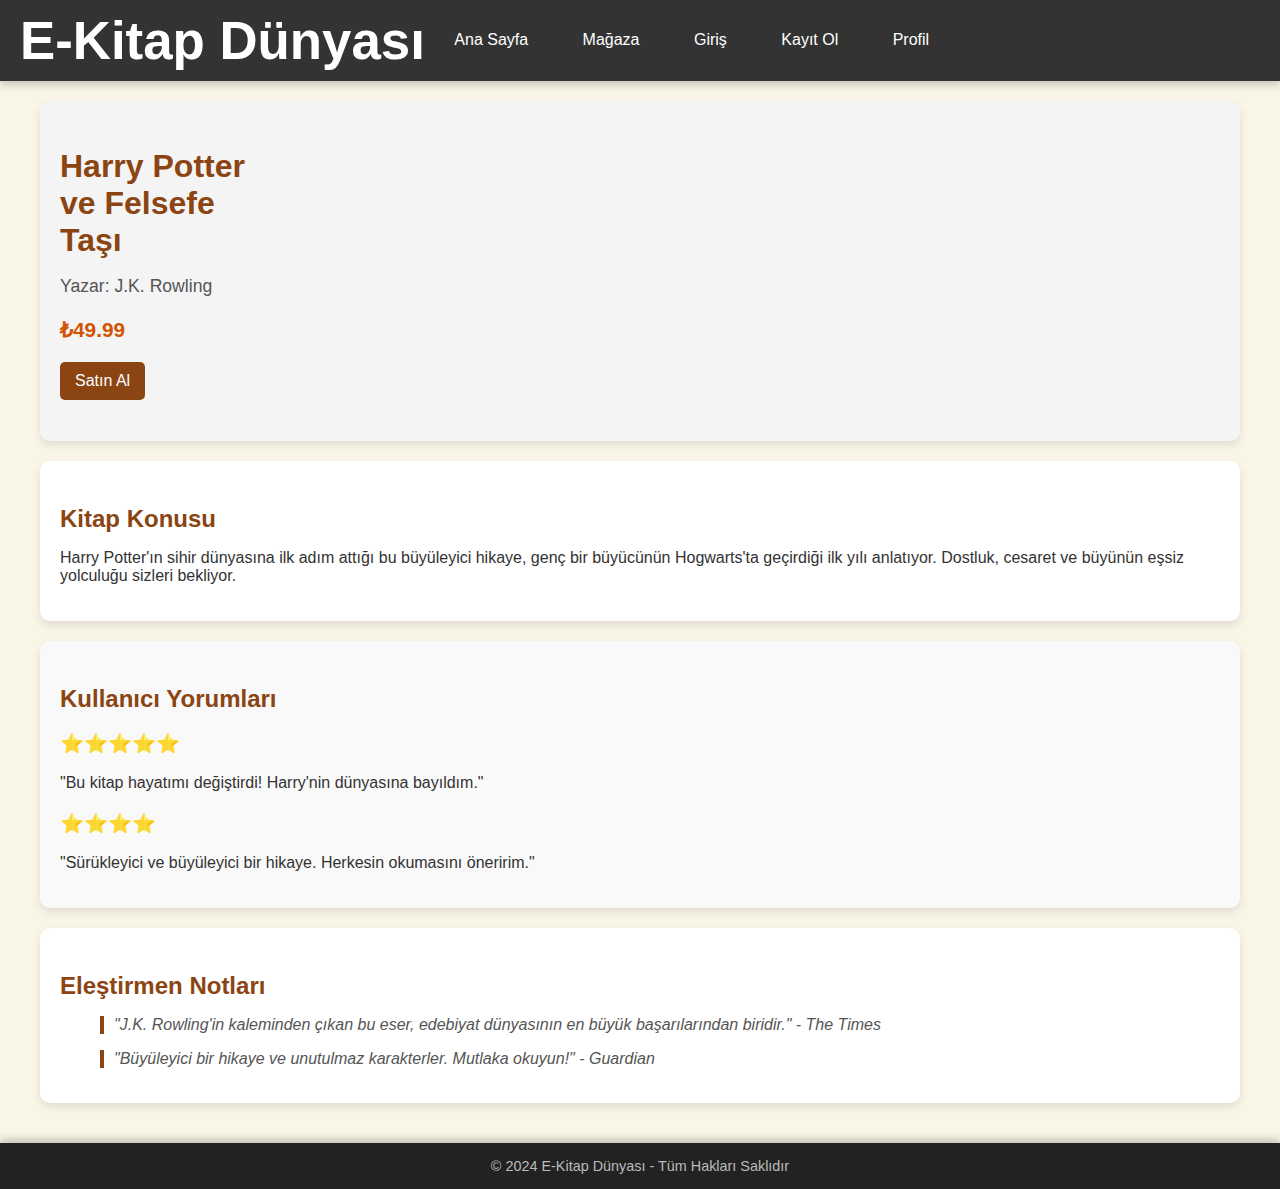
<file: book.html>
<!DOCTYPE html>
<html lang="tr">
  <head>
    <meta charset="UTF-8" />
    <meta name="viewport" content="width=device-width, initial-scale=1.0" />
    <title>Kitap Detayı</title>
    <link rel="stylesheet" href="./css/style.css" />
    <link rel="stylesheet" href="./css/book.css" />
  </head>
  <body>
    <header>
      <h1>E-Kitap Dünyası</h1>
      <nav>
        <a href="index.html">Ana Sayfa</a>
        <a href="store.html">Mağaza</a>
        <a href="login.html">Giriş</a>
        <a href="register.html">Kayıt Ol</a>
        <a href="profile.html">Profil</a>
      </nav>
    </header>
    <main class="product-page">
      <div class="product-container">
        <div class="product-info">
          <im
            src="./images/book1.jpg"
            alt="Kitap Resmi"
            class="product-image"
          />
          <div class="product-details">
            <h2>Harry Potter ve Felsefe Taşı</h2>
            <p class="author">Yazar: J.K. Rowling</p>
            <p class="price">₺49.99</p>
            <button class="buy-button">Satın Al</button>
          </div>
        </div>

        <div class="product-description">
          <h3>Kitap Konusu</h3>
          <p>
            Harry Potter'ın sihir dünyasına ilk adım attığı bu büyüleyici
            hikaye, genç bir büyücünün Hogwarts'ta geçirdiği ilk yılı anlatıyor.
            Dostluk, cesaret ve büyünün eşsiz yolculuğu sizleri bekliyor.
          </p>
        </div>

        <div class="reviews">
          <h3>Kullanıcı Yorumları</h3>
          <div class="review">
            <p class="stars">⭐⭐⭐⭐⭐</p>
            <p>"Bu kitap hayatımı değiştirdi! Harry'nin dünyasına bayıldım."</p>
          </div>
          <div class="review">
            <p class="stars">⭐⭐⭐⭐</p>
            <p>
              "Sürükleyici ve büyüleyici bir hikaye. Herkesin okumasını
              öneririm."
            </p>
          </div>
        </div>

        <div class="critic-notes">
          <h3>Eleştirmen Notları</h3>
          <blockquote>
            "J.K. Rowling'in kaleminden çıkan bu eser, edebiyat dünyasının en
            büyük başarılarından biridir." - <em>The Times</em>
          </blockquote>
          <blockquote>
            "Büyüleyici bir hikaye ve unutulmaz karakterler. Mutlaka okuyun!" -
            <em>Guardian</em>
          </blockquote>
        </div>
      </div>
    </main>
    <footer>
      <p>© 2024 E-Kitap Dünyası - Tüm Hakları Saklıdır</p>
    </footer>
  </body>
</html>
</file>
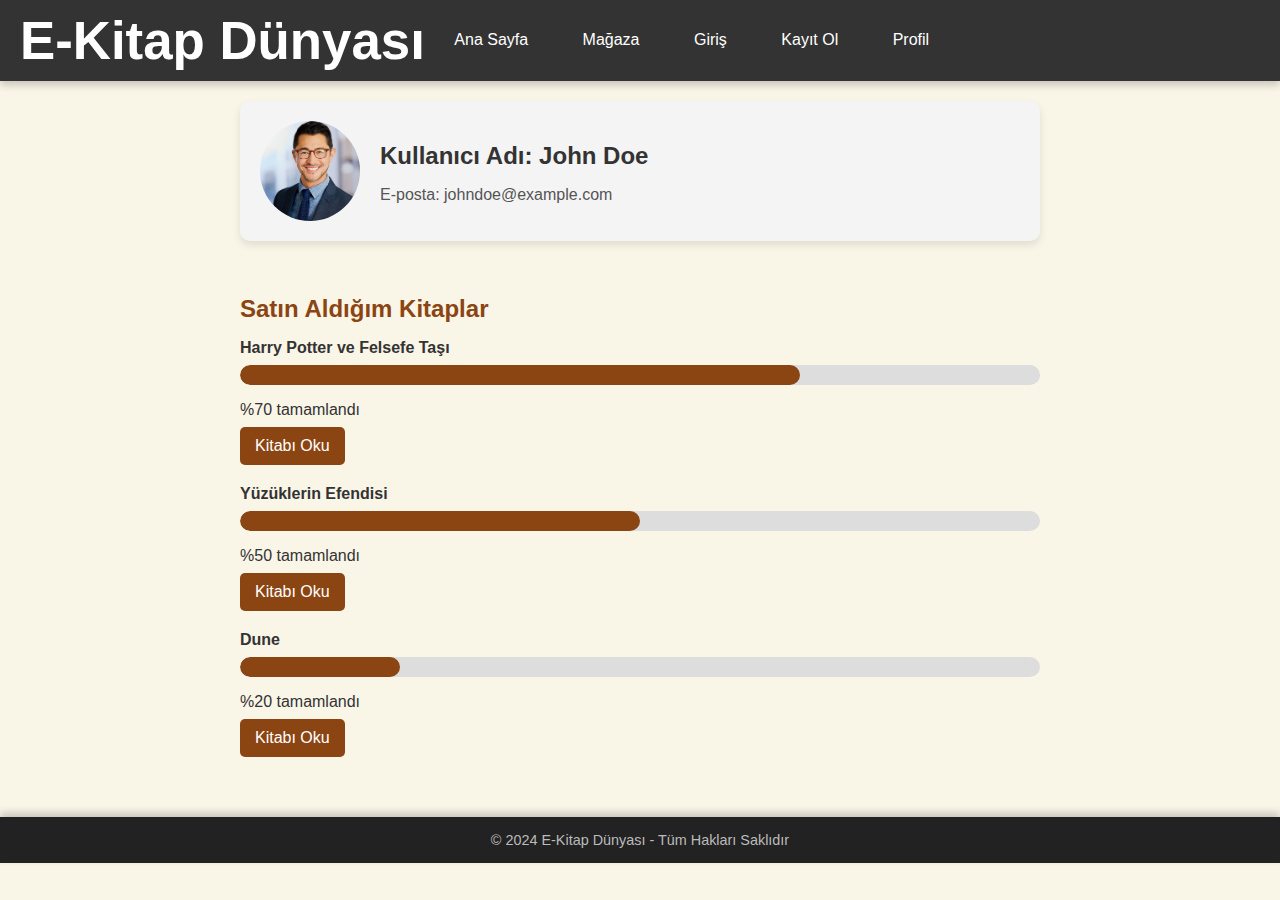
<file: profile.html>
<!DOCTYPE html>
<html lang="tr">
  <head>
    <meta charset="UTF-8" />
    <meta name="viewport" content="width=device-width, initial-scale=1.0" />
    <title>Profilim</title>
    <link rel="stylesheet" href="./css/style.css" />
    <link rel="stylesheet" href="./css/profile.css" />
  </head>
  <body>
    <header>
      <h1>E-Kitap Dünyası</h1>
      <nav>
        <a href="index.html">Ana Sayfa</a>
        <a href="store.html">Mağaza</a>
        <a href="login.html">Giriş</a>
        <a href="register.html">Kayıt Ol</a>
        <a href="profile.html">Profil</a>
      </nav>
    </header>
    <main class="profile-page">
      <div class="profile-container">
        <div class="profile-info">
          <img
            src="./images/profile.jpg"
            alt="Profil Resmi"
            class="profile-pic"
          />
          <div class="info">
            <h2>Kullanıcı Adı: John Doe</h2>
            <p>E-posta: johndoe@example.com</p>
          </div>
        </div>
        <div class="purchased-books">
          <h3>Satın Aldığım Kitaplar</h3>
          <div class="book-progress">
            <p><strong>Harry Potter ve Felsefe Taşı</strong></p>
            <div class="progress-bar">
              <div class="progress" style="width: 70%"></div>
            </div>
            <p>%70 tamamlandı</p>
            <button class="read-button">Kitabı Oku</button>
          </div>
          <div class="book-progress">
            <p><strong>Yüzüklerin Efendisi</strong></p>
            <div class="progress-bar">
              <div class="progress" style="width: 50%"></div>
            </div>
            <p>%50 tamamlandı</p>
            <button class="read-button">Kitabı Oku</button>
          </div>
          <div class="book-progress">
            <p><strong>Dune</strong></p>
            <div class="progress-bar">
              <div class="progress" style="width: 20%"></div>
            </div>
            <p>%20 tamamlandı</p>
            <button class="read-button">Kitabı Oku</button>
          </div>
        </div>
      </div>
    </main>
    <footer>
      <p>© 2024 E-Kitap Dünyası - Tüm Hakları Saklıdır</p>
    </footer>
  </body>
</html>
</file>
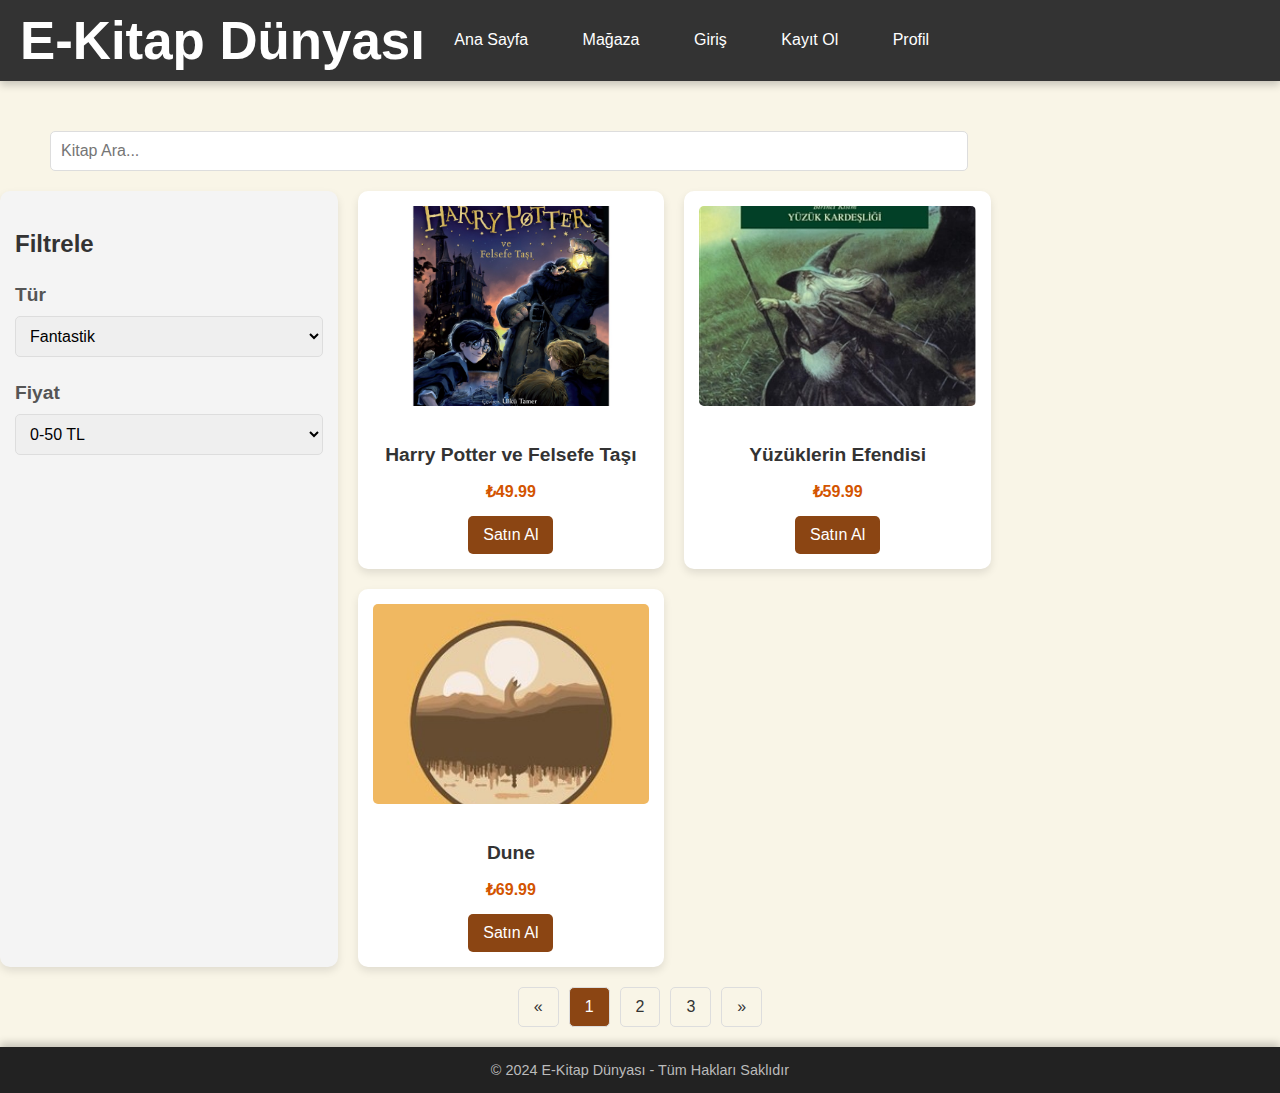
<file: store.html>
<!DOCTYPE html>
<html lang="tr">
  <head>
    <meta charset="UTF-8" />
    <meta name="viewport" content="width=device-width, initial-scale=1.0" />
    <title>Kitap Mağazası</title>
    <link rel="stylesheet" href="./css/style.css" />
    <link rel="stylesheet" href="./css/store.css" />
  </head>
  <body>
    <header>
      <h1>E-Kitap Dünyası</h1>
      <nav>
        <a href="index.html">Ana Sayfa</a>
        <a href="store.html">Mağaza</a>
        <a href="login.html">Giriş</a>
        <a href="register.html">Kayıt Ol</a>
        <a href="profile.html">Profil</a>
      </nav>
    </header>
    <main class="store-page">
      <section class="store-header">
        <input type="text" placeholder="Kitap Ara..." class="search-bar" />
      </section>
      <div class="store-content">
        <aside class="filter-panel">
          <h3>Filtrele</h3>
          <div class="filter-group">
            <h4>Tür</h4>
            <select>
              <option>Fantastik</option>
              <option>Bilim Kurgu</option>
              <option>Roman</option>
            </select>
          </div>
          <div class="filter-group">
            <h4>Fiyat</h4>
            <select>
              <option>0-50 TL</option>
              <option>50-100 TL</option>
              <option>100 TL ve üzeri</option>
            </select>
          </div>
        </aside>

        <section class="store-grid">
          <div class="store-card">
            <img src="./images/book1.jpg" alt="Kitap 1" />
            <h3>Harry Potter ve Felsefe Taşı</h3>
            <p>₺49.99</p>
            <a href="book.html"
              ><button class="buy-button">Satın Al</button></a
            >
          </div>
          <div class="store-card">
            <img src="./images/book2.jpg" alt="Kitap 2" />
            <h3>Yüzüklerin Efendisi</h3>
            <p>₺59.99</p>
            <a href="book.html"
              ><button class="buy-button">Satın Al</button></a
            >
          </div>
          <div class="store-card">
            <img src="./images/book3.jpg" alt="Kitap 3" />
            <h3>Dune</h3>
            <p>₺69.99</p>
            <a href="book.html"
              ><button class="buy-button">Satın Al</button></a
            >
          </div>
        </section>
      </div>
      <div class="pagination">
        <a href="#">&laquo;</a>
        <a href="#" class="active">1</a>
        <a href="#">2</a>
        <a href="#">3</a>
        <a href="#">&raquo;</a>
      </div>
    </main>
    <footer>
      <p>© 2024 E-Kitap Dünyası - Tüm Hakları Saklıdır</p>
    </footer>
  </body>
</html>
</file>
<file: css/style.css>
body {
  font-family: "Arial", sans-serif;
  margin: 0;
  padding: 0;
  background-color: #f9f5e7;
  color: #333;
}

header {
  background-color: #333;
  color: white;
  padding: 10px 20px;
  box-shadow: 0 4px 8px rgba(0, 0, 0, 0.2);
}

header h1 {
  font-size: 3.3rem;
  margin: 0;
  display: inline-block;
  vertical-align: middle;
}

nav {
  display: inline-block;
}

nav a {
  color: white;
  margin: 0 15px;
  text-decoration: none;
  font-size: 1rem;
  padding: 5px 10px;
  border-radius: 5px;
  transition: background-color 0.3s ease, color 0.3s ease;
}

nav a:hover {
  background-color: #8b4513;
  color: white;
}

footer {
  background-color: #222;
  color: white;
  text-align: center;
  padding: 15px 20px;
  margin-top: 20px;
  box-shadow: 0 -4px 8px rgba(0, 0, 0, 0.2);
}

footer p {
  font-size: 0.9rem;
  margin: 0;
  color: #bbb;
}

footer p:hover {
  color: #fff;
}
</file>
<file: css/book.css>
.product-page {
  padding: 20px;
  max-width: 1200px;
  margin: auto;
}

.product-container {
  display: flex;
  flex-direction: column;
  gap: 20px;
}

.product-info {
  display: flex;
  gap: 20px;
  align-items: center;
  background-color: #f4f4f4;
  padding: 20px;
  border-radius: 10px;
  box-shadow: 0 4px 8px rgba(0, 0, 0, 0.1);
}

.product-image {
  width: 200px;
  height: 300px;
  object-fit: cover;
  border-radius: 5px;
}

.product-details {
  flex: 1;
}

.product-details h2 {
  font-size: 2rem;
  color: #8b4513;
  margin-bottom: 10px;
}

.product-details .author {
  font-size: 1.1rem;
  color: #555;
  margin-bottom: 10px;
}

.product-details .price {
  font-size: 1.3rem;
  color: #d35400;
  font-weight: bold;
  margin-bottom: 20px;
}

.buy-button {
  background-color: #8b4513;
  color: white;
  padding: 10px 15px;
  font-size: 1rem;
  border: none;
  border-radius: 5px;
  cursor: pointer;
  transition: background-color 0.3s ease;
}

.buy-button:hover {
  background-color: #a0522d;
}

.product-description {
  background-color: white;
  padding: 20px;
  border-radius: 10px;
  box-shadow: 0 4px 8px rgba(0, 0, 0, 0.1);
}

.product-description h3 {
  font-size: 1.5rem;
  color: #8b4513;
  margin-bottom: 10px;
}

.reviews {
  background-color: #f9f9f9;
  padding: 20px;
  border-radius: 10px;
  box-shadow: 0 4px 8px rgba(0, 0, 0, 0.1);
}

.reviews h3 {
  font-size: 1.5rem;
  color: #8b4513;
  margin-bottom: 10px;
}

.review {
  margin-bottom: 15px;
}

.review .stars {
  font-size: 1.2rem;
  color: #f4b400;
}

.critic-notes {
  background-color: white;
  padding: 20px;
  border-radius: 10px;
  box-shadow: 0 4px 8px rgba(0, 0, 0, 0.1);
}

.critic-notes h3 {
  font-size: 1.5rem;
  color: #8b4513;
  margin-bottom: 10px;
}

blockquote {
  font-size: 1rem;
  font-style: italic;
  margin-bottom: 15px;
  color: #555;
  border-left: 4px solid #8b4513;
  padding-left: 10px;
}
</file>
<file: css/profile.css>
/* Profil Sayfası Ana Stil */
.profile-page {
  padding: 20px;
  max-width: 800px;
  margin: auto;
  display: flex;
  flex-direction: column;
  gap: 20px;
}

/* Profil Bilgileri */
.profile-container {
  display: flex;
  flex-direction: column;
  gap: 30px;
}

.profile-info {
  display: flex;
  align-items: center;
  gap: 20px;
  background-color: #f4f4f4;
  padding: 20px;
  border-radius: 10px;
  box-shadow: 0 4px 8px rgba(0, 0, 0, 0.1);
}

.profile-pic {
  width: 100px;
  height: 100px;
  border-radius: 50%;
  object-fit: cover;
}

.info h2 {
  font-size: 1.5rem;
  color: #333;
  margin-bottom: 10px;
}

.info p {
  font-size: 1rem;
  color: #555;
}

/* Satın Alınan Kitaplar */
.purchased-books h3 {
  font-size: 1.5rem;
  color: #8b4513;
  margin-bottom: 15px;
}

.book-progress {
  margin-bottom: 20px;
}

.book-progress p {
  font-size: 1rem;
  color: #333;
  margin-bottom: 8px;
}

.progress-bar {
  width: 100%;
  height: 20px;
  background-color: #ddd;
  border-radius: 10px;
  overflow: hidden;
  margin-bottom: 10px;
}

.progress {
  height: 100%;
  background-color: #8b4513;
  transition: width 0.3s ease;
  border-radius: 10px;
}

/* Kitabı Oku Butonu */
.read-button {
  padding: 10px 15px;
  background-color: #8b4513;
  color: white;
  font-size: 1rem;
  border: none;
  border-radius: 5px;
  cursor: pointer;
  transition: background-color 0.3s ease;
}

.read-button:hover {
  background-color: #a0522d;
}
</file>
<file: css/store.css>
.search-bar {
  width: 70%;
  padding: 10px;
  font-size: 1rem;
  border: 1px solid #ddd;
  border-radius: 5px;
  margin-bottom: 20px;
  margin-left: 50px;
  margin-top: 50px;
}

.store-content {
  display: flex;
  gap: 20px;
}

.filter-panel {
  width: 25%;
  background-color: #f4f4f4;
  padding: 15px;
  border-radius: 10px;
  box-shadow: 0 4px 8px rgba(0, 0, 0, 0.1);
}

.filter-panel h3 {
  font-size: 1.5rem;
  color: #333;
  margin-bottom: 15px;
}

.filter-group {
  margin-bottom: 20px;
}

.filter-group h4 {
  font-size: 1.2rem;
  color: #555;
  margin-bottom: 10px;
}

.filter-group select {
  width: 100%;
  padding: 10px;
  font-size: 1rem;
  border: 1px solid #ddd;
  border-radius: 5px;
}

.store-grid {
  display: flex;
  flex-wrap: wrap;
  gap: 20px;
  width: 75%;
}

.store-card {
  width: 30%;
  background-color: white;
  border-radius: 10px;
  box-shadow: 0 4px 8px rgba(0, 0, 0, 0.1);
  padding: 15px;
  text-align: center;
  transition: transform 0.3s ease, box-shadow 0.3s ease;
}

.store-card:hover {
  transform: translateY(-5px);
  box-shadow: 0 8px 15px rgba(0, 0, 0, 0.2);
}

.store-card img {
  width: 100%;
  height: 200px;
  object-fit: cover;
  border-radius: 5px;
  margin-bottom: 15px;
}

.store-card h3 {
  font-size: 1.2rem;
  color: #333;
  margin-bottom: 10px;
}

.store-card p {
  font-size: 1rem;
  color: #d35400;
  font-weight: bold;
  margin-bottom: 15px;
}

.buy-button {
  background-color: #8b4513;
  color: white;
  padding: 10px 15px;
  font-size: 1rem;
  border: none;
  border-radius: 5px;
  cursor: pointer;
  transition: background-color 0.3s ease;
}

.buy-button:hover {
  background-color: #a0522d;
}

.pagination {
  display: flex;
  justify-content: center;
  margin-top: 20px;
}

.pagination a {
  color: #333;
  padding: 10px 15px;
  margin: 0 5px;
  text-decoration: none;
  border: 1px solid #ddd;
  border-radius: 5px;
  transition: background-color 0.3s ease, color 0.3s ease;
}

.pagination a:hover {
  background-color: #8b4513;
  color: white;
}

.pagination a.active {
  background-color: #8b4513;
  color: white;
}
</file>
